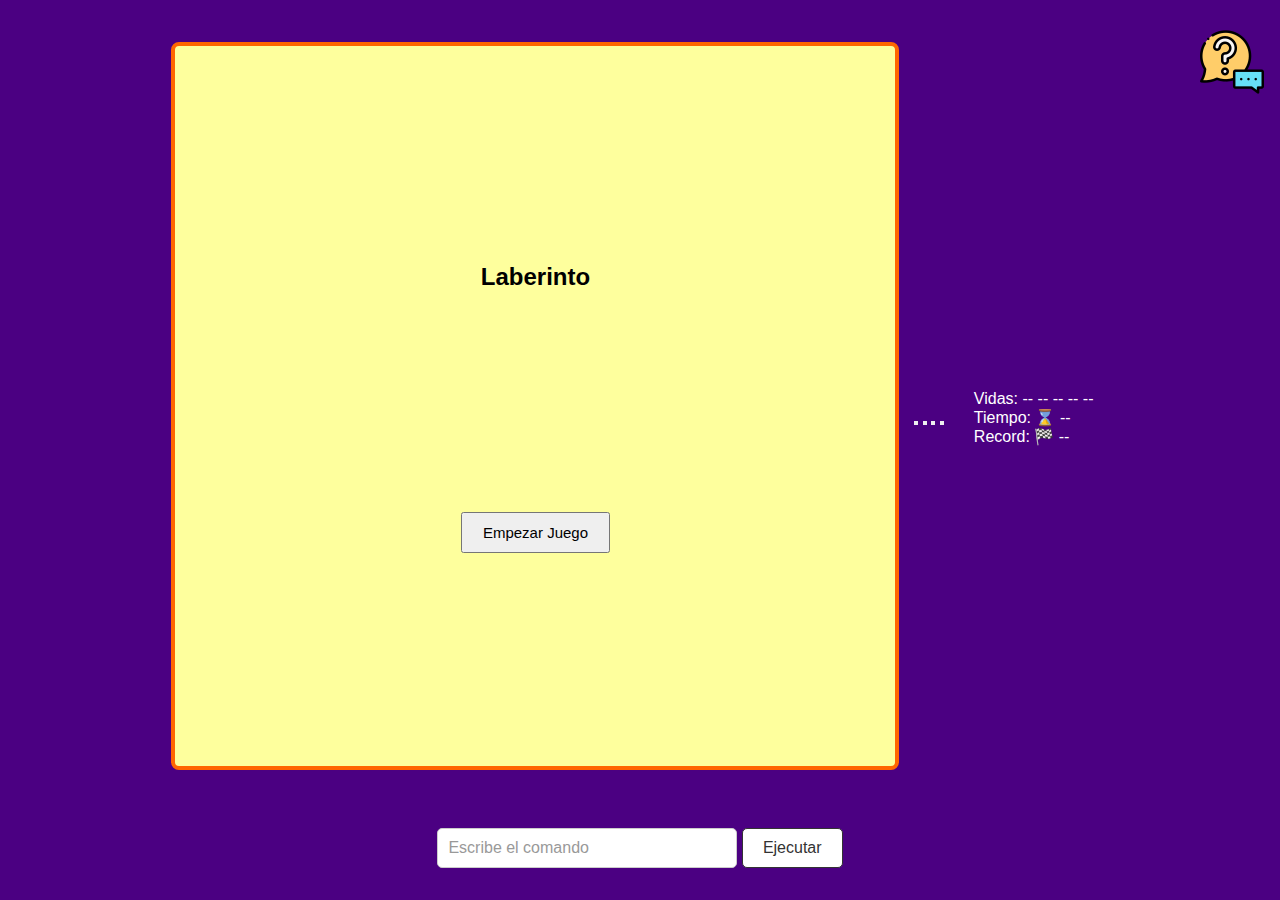
<file: Juego Tercer Avance/laberinto-game.html>
<!DOCTYPE html>
<html lang="es">
<head>
  <meta charset="UTF-8">
  <meta http-equiv="X-UA-Compatible" content="IE=edge">
  <meta name="viewport" content="width=device-width, initial-scale=1.0">
  <link rel="stylesheet" href="assets/styles/laberinto-game.css">
  <title>Juego de laberinto</title>
</head>
<body class="body">
  <section class="game-screen-container">
    <canvas class="game-screen" id="game"></canvas>
  </section>
	
  <section class="movement-btns-container">
    <button id="up" ></button>
    <button id="left"></button>
    <button id="right"></button>
    <button id="down"></button>
  </section>

  <section class="game-stats-container">
    <p class="a-game-stat">Vidas: <span class="a-game-stat--lives" id="lives"></span></p>
    <p class="a-game-stat">Tiempo: ⌛ <span class="a-game-stat--time" id="time"></span></p>
    <p class="a-game-stat">Record: 🏁 <span class="a-game-stat--record" id="record"></span></p>
  </section>

  <!-- Agregar el cuadro de texto para los comandos -->
  <section class="command-input-container">
    <!-- <label for="commandInput">Comandos:</label> -->
    <input type="text" id="commandInput" placeholder="Escribe el comando">
    <button id="executeButton">Ejecutar</button>

    <button id="mostrarModal" type="button" onclick="muestraAyuda()">
      <img src="assets/img/pregunta.png" alt="">
    </button>

    <div id="miModal" class="modal">
      <div class="modal-contenido">
        <span class="cerrar" onclick="cerrarModal()">&times;</span>
        <h2 id="tituloAyuda">Información de Ayuda</h2>
        <h3 id="mensaje-modal">¡Ayuda al robot a llegar a su punto de guardado! :D</h3>
        <h3>Comandos</h3>
        <p>Mover arriba: robot.moveUp</p>
        <p>Mover abajo: robot.moveDown</p>
        <p>Mover derecha: robot.moveRight</p>
        <p>Mover izquierda: robot.moveLeft</p>
      </div>
    </div>

  </section>

  <script src="assets/script/maps.js"></script>
  <script src="assets/script/menus.js"></script>
  <script src="assets/script/game.js"></script>
</body>
</html>
</file>
<file: Juego Tercer Avance/assets/styles/laberinto-game.css>
/* General Styles and Variables */
:root {
	--app-color: indigo;
	--game-border: #ff6600;
	--screen-color: #feff9d;
	--btns-color: #fdef05;
}

* {
	margin: 0;
	padding: 0;
	box-sizing: border-box;
}
/* Informacion Importante */
.modal {
	display: none;
    position: fixed;
    z-index: 1;
    left: 0;
    top: 0;
    width: 100%;
    height: 100%;
    overflow: auto;
    background-color: rgba(0,0,0,0.7);
}

.modal-contenido {
	background-color: rgba(76, 0, 130, 0.745);
	margin: 15% auto;
	padding: 20px;
	border: 1px solid #888;
	width: 80%;
  }

.cerrar {
    color: #aaa;
    float: right;
    font-size: 28px;
    font-weight: bold;
}

.cerrar:hover,
.cerrar:focus {
  color: #4CAF50;
  text-decoration: none;
  cursor: pointer;
}
#mensaje-modal {
	font-size: 30px;
	color: aqua;
}

#tituloAyuda{
	text-align: center;
	padding: 30px
}

h3{
	padding-bottom: 20px;
}

/* Input */
#commandInput {

	width: 300px; /* Ancho del input */
	padding: 10px; /* Espaciado interno */
	margin: 10px 0; /* Espaciado externo (arriba y abajo) */
	font-size: 16px; /* Tamaño de fuente */
	border: 1px solid #ccc; /* Borde con color gris claro */
	border-radius: 5px; /* Bordes redondeados */
  }
  
  #commandInput::placeholder {
	color: #999; /* Color del texto del marcador de posición */
  }
  
  #commandInput:focus {
	border-color: #4CAF50; /* Cambia el color del borde al recibir foco */
	box-shadow: 0 0 5px rgba(76, 175, 80, 0.5); /* Agrega una sombra al recibir foco */
  }

.modal{
	
}
#mostrarModal {
	background-color: indigo;
	border: none;
	width: 30px; /* Ajusta el ancho según tus necesidades */
	height: 50px; /* Ajusta la altura según tus necesidades */
	position: absolute;
	top: 30px; /* Ajusta la distancia desde la parte superior */
	right: 50px; /* Ajusta la distancia desde la derecha */
	cursor: pointer;
	transition: background-color 0.3s, color 0.3s, transform 0.4s;
}

.modal-contenido h3{
	padding: 10px;
	font-size: 20px;
	padding-bottom: 30px;
}
.modal-contenido p{
	padding: 12px;
	font-size: 30px;
	color: black;
	font-weight: 500;
	background-color: white;
	font-family: 'Courier New', Courier, monospace;
}

#mostrarModal:hover {
	transform: scale(1.2);
}

#executeButton {
	padding: 10px 20px; /* Espaciado interno */
	font-size: 16px; /* Tamaño de fuente */
	text-align: center; /* Alineación del texto */
	text-decoration: none; /* Sin subrayado de enlace */
	display: inline-block; /* Hace que el botón se comporte como un elemento en línea */
	cursor: pointer; /* Cambia el cursor al pasar sobre el botón */
	border: 1px solid #333; /* Borde del botón */
	border-radius: 5px; /* Bordes redondeados */
	background-color: #fff; /* Color de fondo */
	color: #333; /* Color del texto */
	transition: background-color 0.3s, color 0.3s, transform 0.4s; /* Agrega una transición suave al color de fondo, texto y transformación */
}

#executeButton:hover {
	background-color: #333; /* Cambia el color de fondo al pasar el cursor */
	color: #fff; /* Cambia el color del texto al pasar el cursor */
	transform: scale(1.1);	
}


/* Body */
.body {
	color: #fff;
	background-color: var(--app-color);
	font-family: Verdana, Geneva, Tahoma, sans-serif;
  
	display: flex;
	align-items: center;
	align-content: space-around;
	justify-content: center;
	
	flex-wrap: wrap;
	flex-direction: row;
	
	min-width: 100vw;
	min-height: 100vh;
	padding-top: 20px;
}

/* Game Screen */
.game-screen-container {
	position: relative;
}
.game-screen {
	border-radius: 8px;
	background-color: var(--screen-color);
	border: 4px solid var(--game-border);
}

.game-menu {
	width: 100%;
	height: 100%;
	position: absolute;
	
	top: 0;

	display: flex;
	flex-direction: column;
	text-align: center;
	align-items: center;
	justify-content: space-evenly;
}

.game-menu__item {
	
}
.game-menu__item--title {
	color: black;
}
.game-menu__item--btn {
	font-size: 15px;
	padding: 10px 20px;
}

/* Movement Btns */
.movement-btns-container {

}

.movement-btn {
	width: 100px;
	padding: 5px 20px;
	font-size: 18px;
	
	border-radius: 8px;
	border-color: var(--game-border);
	background-color: var(--btns-color);
}
.movement-btn--up, .movement-btn--down { 
	display: block;
	margin: 0px auto;
	font-size: 19px;
}
.movement-btn--left, .movement-btn--right, .movement-btn--down {
	margin-top: 5px;
}

@media (min-height: 600px) {
	.movement-btn { font-size: 3vh; }
	.movement-btn--up, .movement-btn--down { font-size: calc(3vh + 1px); }
}

/* Game Stats */
.game-stats-container {
	display: flex;
	flex-direction: column;
	justify-content: center;
}
.a-game-stat {
	width: 100%;
	margin: none;
	display: block;	
}

/* Shared */
.game-screen-container, .movement-btns-container, .game-stats-container {
	width: fit-content;
}
.movement-btns-container, .game-stats-container {
	margin: 20px 15px 0px;
}

/* Responsive */
@media (min-width: 400px) {


}

.inactive {
	display: none;
}
</file>
